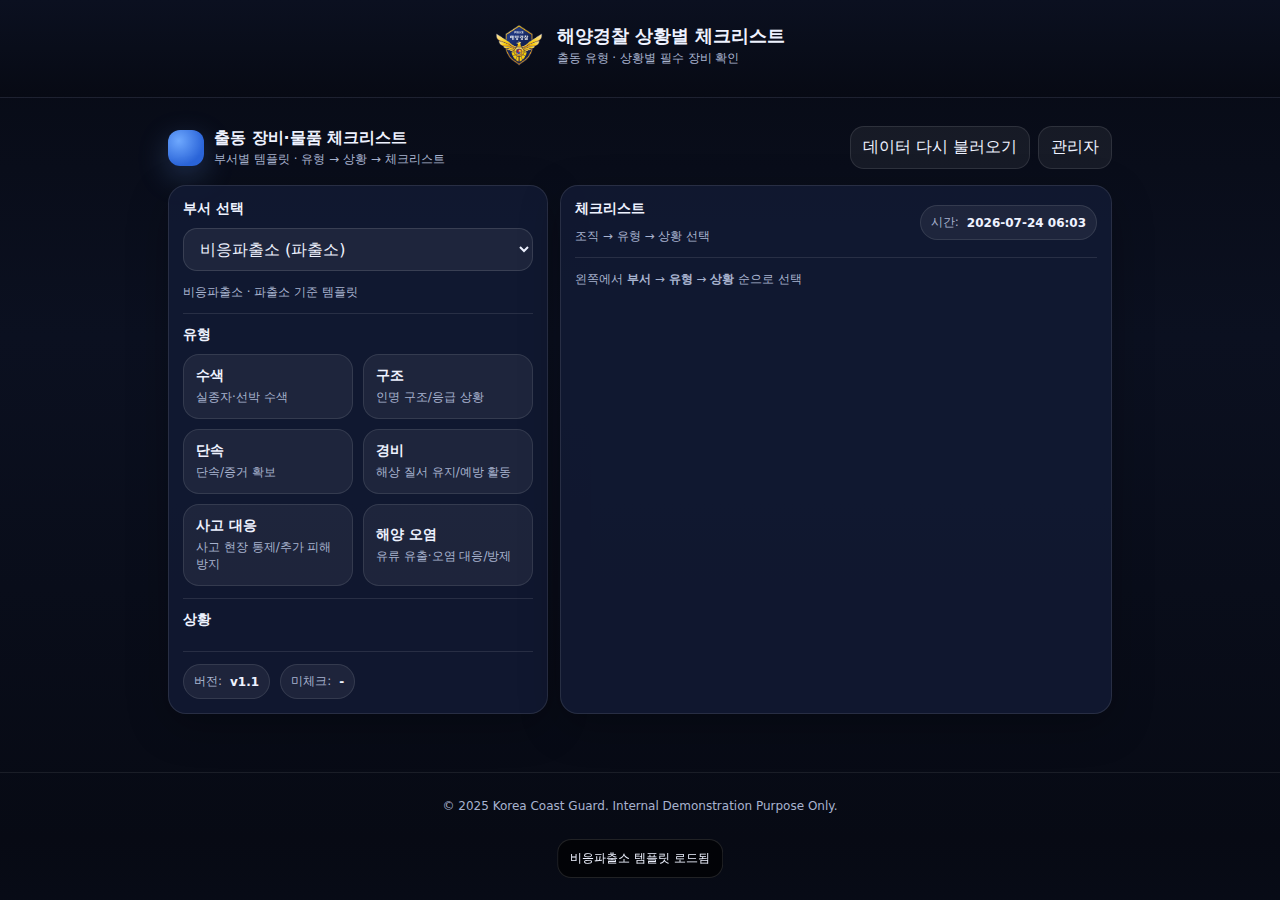
<file: index.html>
<!doctype html>
<html lang="ko">
<head>
  <meta charset="utf-8" />
  <meta name="viewport" content="width=device-width, initial-scale=1" />
  <title>해양경찰 출동 체크리스트</title>
  <link rel="stylesheet" href="./style.css" />
</head>
<body>
  <header class="site-header">
  <div class="header-inner">
    <img src="./assets/kcg-logo.png" alt="해양경찰청" class="kcg-logo" />
    <div class="header-text">
      <h1>해양경찰 상황별 체크리스트</h1>
      <p>출동 유형 · 상황별 필수 장비 확인</p>
    </div>
  </div>
</header>

  <div class="wrap">
    <header>
      <div class="brand">
        <div class="logo"></div>
        <div>
          <h1>출동 장비·물품 체크리스트</h1>
          <p class="muted">부서별 템플릿 · 유형 → 상황 → 체크리스트</p>
        </div>
      </div>
      <div class="top-actions">
        <button id="btnReload">데이터 다시 불러오기</button>
        <a class="link-btn" href="./admin/">관리자</a>
      </div>
    </header>

    <div class="grid cols">
      <section class="card">
        <h2>부서 선택</h2>
        <div class="mb-10">
          <select id="orgSelect" class="select"></select>
        </div>
        <p class="hint" id="orgDesc">부서별로 체크리스트가 다르게 적용됩니다.</p>

        <div class="divider"></div>

        <h2>유형</h2>
        <div class="types" id="typeButtons"></div>

        <div class="divider"></div>

        <h2>상황</h2>
        <div class="types" id="caseButtons"></div>

        <div class="divider"></div>

        <div class="row">
          <span class="pill" id="versionPill">버전: <b>-</b></span>
          <span class="pill" id="uncheckedPill">미체크: <b>-</b></span>
        </div>
      </section>

      <section class="card">
        <div class="row space">
          <div>
            <h2 class="no-margin" id="title">체크리스트</h2>
            <div class="muted" id="subtitle">부서 → 유형 → 상황 선택</div>
          </div>
          <span class="pill">시간: <b id="nowTime">-</b></span>
        </div>

        <div class="divider"></div>

        <div id="checkView" style="display:none;">
          <div class="row mb-10">
            <button id="btnCheckAll" class="ok">전체 체크</button>
            <button id="btnUncheckAll">전체 해제</button>
            <button id="btnSaveLocal" class="primary">체크 상태 저장(로컬)</button>
          </div>

          <div class="search mb-10">
            <input id="searchInput" type="text" placeholder="항목 검색" />
          </div>

          <div class="mb-10">
            <label class="muted" for="memo">메모(선택)</label>
            <textarea id="memo" placeholder="예) 야간/파고/추가 배터리"></textarea>
          </div>

          <div class="divider"></div>
          <div id="categoryContainer" class="grid gap-10"></div>
        </div>

        <div id="emptyView" class="hint">
          왼쪽에서 <b>부서</b> → <b>유형</b> → <b>상황</b> 순으로 선택
        </div>
      </section>
    </div>
  </div>

<footer class="site-footer">
  <p>
    © 2025 Korea Coast Guard. Internal Demonstration Purpose Only.
  </p>
</footer>


  <div class="toast" id="toast"></div>
  <script src="./script.js"></script>
</body>
</html>
</file>
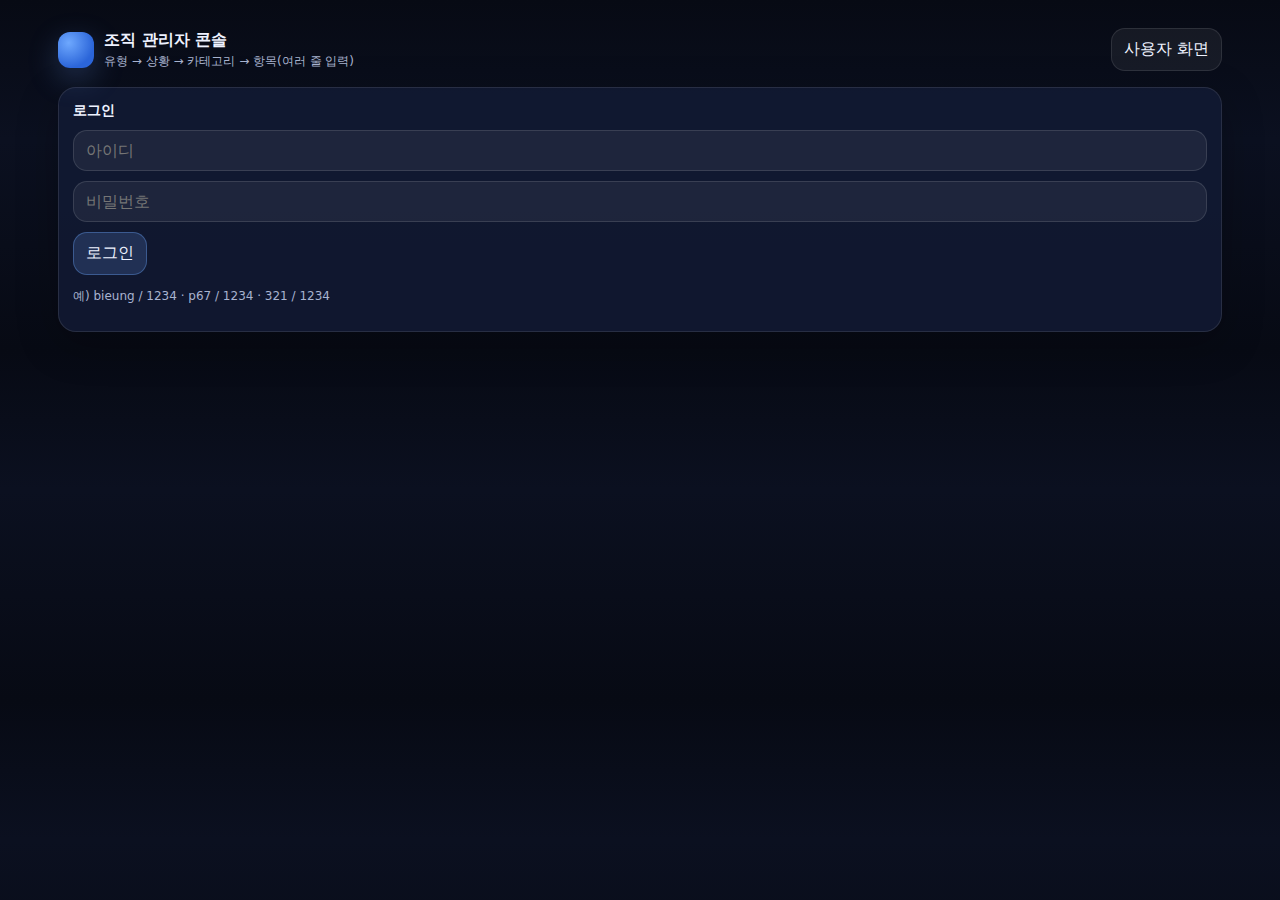
<file: admin/index.html>
<!doctype html>
<html lang="ko">
<head>
  <meta charset="utf-8" />
  <meta name="viewport" content="width=device-width, initial-scale=1" />
  <title>조직 관리자 - 체크리스트</title>
  <link rel="stylesheet" href="./admin.css" />
</head>
<body>
  <div class="wrap">
    <header>
      <div class="brand">
        <div class="logo"></div>
        <div>
          <h1>조직 관리자 콘솔</h1>
          <p class="muted">유형 → 상황 → 카테고리 → 항목(여러 줄 입력)</p>
        </div>
      </div>
      <div class="top-actions">
        <a class="link-btn" href="../">사용자 화면</a>
      </div>
    </header>

    <!-- LOGIN -->
    <section id="loginView" class="card">
      <h2>로그인</h2>
      <div class="row">
        <input id="loginId" class="input" placeholder="아이디" />
        <input id="loginPw" class="input" type="password" placeholder="비밀번호" />
        <button id="btnLogin" class="primary">로그인</button>
      </div>
      <p class="hint">예) bieung / 1234 · p67 / 1234 · 321 / 1234</p>
    </section>

    <!-- ADMIN -->
    <section id="adminView" class="card" style="display:none;">
      <div class="row space">
        <div class="row">
          <span class="pill">현재: <b id="whoText">-</b></span>
          <span class="pill">권한: <b id="roleText">-</b></span>
        </div>
        <div class="row">
          <button id="btnLogout">로그아웃</button>
          <button id="btnSavePreview" class="primary">저장(프리뷰 반영)</button>
          <button id="btnExportOrg" class="primary">조직 JSON 내보내기</button>
        </div>
      </div>

      <div class="divider"></div>

      <div class="steps">
        <!-- STEP 1: TYPE -->
        <div class="pane">
          <div class="pane-head">
            <h3>1) 유형</h3>
            <button id="btnAddType" class="small-btn">+ 추가</button>
          </div>

          <div class="field">
            <label class="muted">유형 선택</label>
            <select id="typeSelect" class="select"></select>
          </div>

          <div class="field">
            <label class="muted">유형 설명</label>
            <input id="typeDesc" class="input" placeholder="예) 단속/증거 확보" />
            <button id="btnSaveTypeDesc" class="primary">설명 저장</button>
          </div>

          <button id="btnDelType" class="danger w100">선택 유형 삭제</button>
        </div>

        <!-- STEP 2: CASE -->
        <div class="pane">
          <div class="pane-head">
            <h3>2) 상황</h3>
            <button id="btnAddCase" class="small-btn">+ 추가</button>
          </div>

          <div class="field">
            <label class="muted">상황 선택</label>
            <select id="caseSelect" class="select"></select>
          </div>

          <div class="field">
            <label class="muted">상황 설명</label>
            <input id="caseDesc" class="input" placeholder="예) 측정·기록·증거 보전 중심" />
            <button id="btnSaveCaseDesc" class="primary">설명 저장</button>
          </div>

          <button id="btnDelCase" class="danger w100">선택 상황 삭제</button>
        </div>

        <!-- STEP 3: CATEGORY + ITEMS -->
        <div class="pane">
          <div class="pane-head">
            <h3>3) 카테고리 & 항목</h3>
          </div>

          <div class="field">
            <label class="muted">카테고리 선택</label>
            <select id="catSelect" class="select"></select>
          </div>

          <div class="row">
            <button id="btnAddCat" class="small-btn">+ 카테고리</button>
            <button id="btnRenameCat" class="small-btn">이름 변경</button>
            <button id="btnDelCat" class="danger small-btn">삭제</button>
          </div>

          <div class="divider"></div>

          <div class="field">
            <label class="muted">항목 여러 개 한 번에 추가</label>
            <textarea id="bulkItems" class="textarea" placeholder="한 줄에 1개씩
예)
바디캠/녹화장비 | 저장공간 확인
측정장비 | 배터리 확인
증거물 봉투"></textarea>

            <div class="hint">
              형식: <b>항목명 | 메모</b> (메모는 선택)<br/>
              구분자는 <b>|</b> 또는 <b>-</b>도 가능
            </div>

            <button id="btnAddBulk" class="primary w100">이 카테고리에 일괄 추가</button>
          </div>

          <div class="divider"></div>

          <h3 class="mini">현재 카테고리 항목</h3>
          <div id="itemList" class="list"></div>
        </div>
      </div>
    </section>
  </div>

  <div class="toast" id="toast"></div>
  <script src="./admin.js"></script>
</body>
</html>
</file>
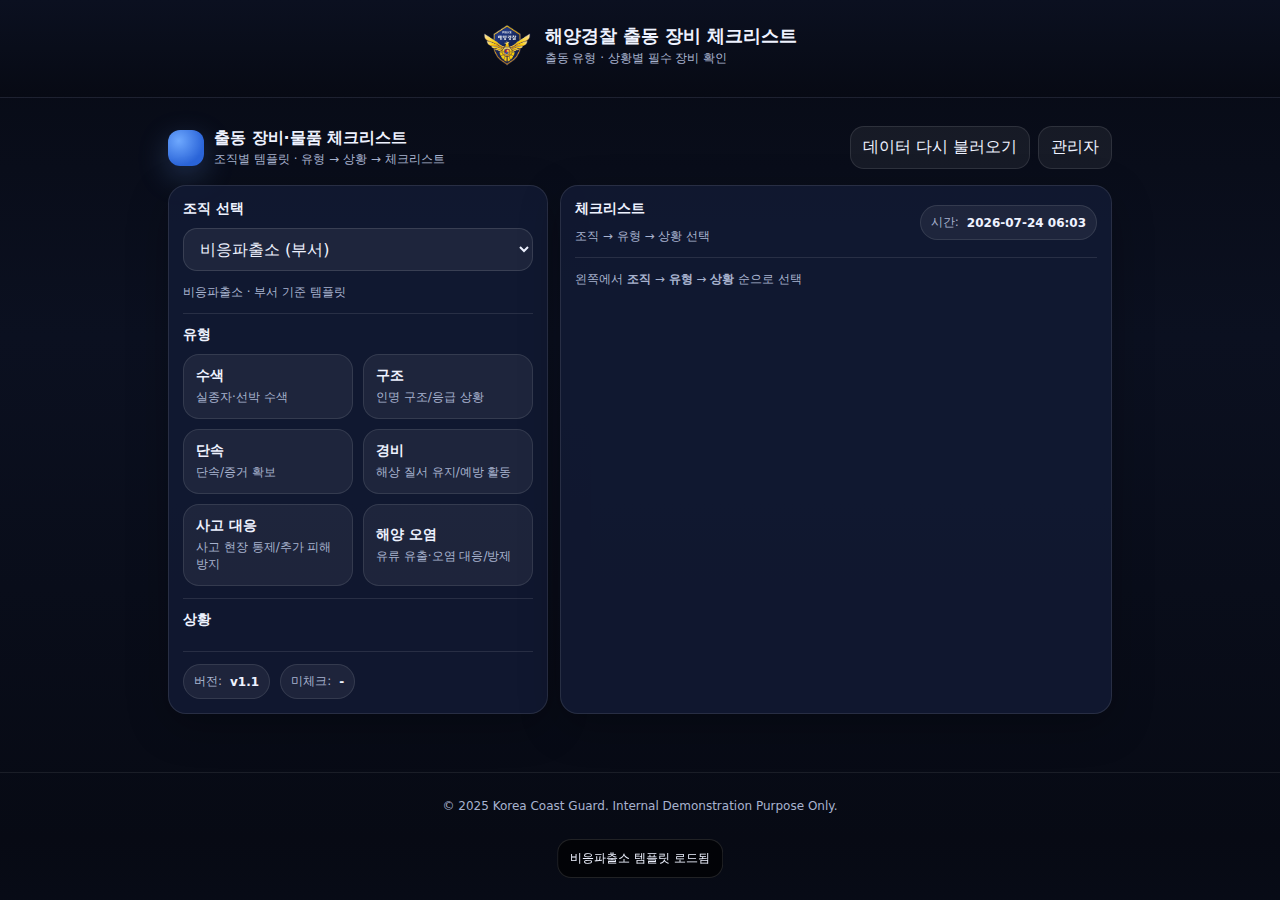
<file: public/index.html>
<!doctype html>
<html lang="ko">
<head>
  <meta charset="utf-8" />
  <meta name="viewport" content="width=device-width, initial-scale=1" />
  <title>해양경찰 출동 체크리스트</title>
  <link rel="stylesheet" href="./style.css" />
</head>
<body>
  <header class="site-header">
  <div class="header-inner">
    <img src="./assets/kcg-logo.png" alt="해양경찰청" class="kcg-logo" />
    <div class="header-text">
      <h1>해양경찰 출동 장비 체크리스트</h1>
      <p>출동 유형 · 상황별 필수 장비 확인</p>
    </div>
  </div>
</header>

  <div class="wrap">
    <header>
      <div class="brand">
        <div class="logo"></div>
        <div>
          <h1>출동 장비·물품 체크리스트</h1>
          <p class="muted">조직별 템플릿 · 유형 → 상황 → 체크리스트</p>
        </div>
      </div>
      <div class="top-actions">
        <button id="btnReload">데이터 다시 불러오기</button>
        <a class="link-btn" href="../admin/admin.html">관리자</a>
      </div>
    </header>

    <div class="grid cols">
      <section class="card">
        <h2>조직 선택</h2>
        <div class="mb-10">
          <select id="orgSelect" class="select"></select>
        </div>
        <p class="hint" id="orgDesc">조직별로 체크리스트가 다르게 적용됩니다.</p>

        <div class="divider"></div>

        <h2>유형</h2>
        <div class="types" id="typeButtons"></div>

        <div class="divider"></div>

        <h2>상황</h2>
        <div class="types" id="caseButtons"></div>

        <div class="divider"></div>

        <div class="row">
          <span class="pill" id="versionPill">버전: <b>-</b></span>
          <span class="pill" id="uncheckedPill">미체크: <b>-</b></span>
        </div>
      </section>

      <section class="card">
        <div class="row space">
          <div>
            <h2 class="no-margin" id="title">체크리스트</h2>
            <div class="muted" id="subtitle">조직 → 유형 → 상황 선택</div>
          </div>
          <span class="pill">시간: <b id="nowTime">-</b></span>
        </div>

        <div class="divider"></div>

        <div id="checkView" style="display:none;">
          <div class="row mb-10">
            <button id="btnCheckAll" class="ok">전체 체크</button>
            <button id="btnUncheckAll">전체 해제</button>
            <button id="btnSaveLocal" class="primary">체크 상태 저장(로컬)</button>
          </div>

          <div class="search mb-10">
            <input id="searchInput" type="text" placeholder="항목 검색" />
          </div>

          <div class="mb-10">
            <label class="muted" for="memo">메모(선택)</label>
            <textarea id="memo" placeholder="예) 야간/파고/추가 배터리"></textarea>
          </div>

          <div class="divider"></div>
          <div id="categoryContainer" class="grid gap-10"></div>
        </div>

        <div id="emptyView" class="hint">
          왼쪽에서 <b>조직</b> → <b>유형</b> → <b>상황</b> 순으로 선택
        </div>
      </section>
    </div>
  </div>

<footer class="site-footer">
  <p>
    © 2025 Korea Coast Guard. Internal Demonstration Purpose Only.
  </p>
</footer>


  <div class="toast" id="toast"></div>
  <script src="./script.js"></script>
</body>
</html>
</file>
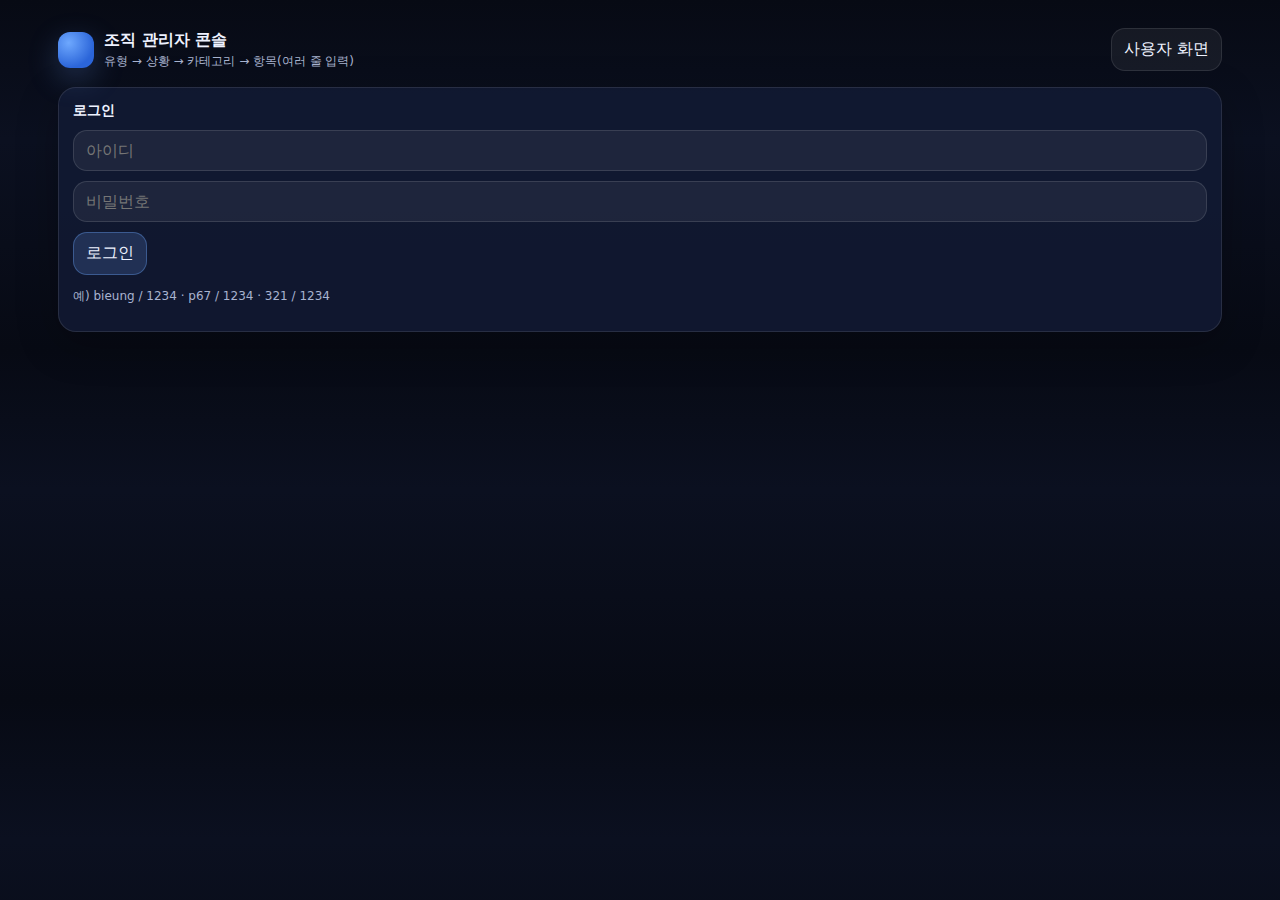
<file: admin/admin.html>
<!doctype html>
<html lang="ko">
<head>
  <meta charset="utf-8" />
  <meta name="viewport" content="width=device-width, initial-scale=1" />
  <title>조직 관리자 - 체크리스트</title>
  <link rel="stylesheet" href="./admin.css" />
</head>
<body>
  <div class="wrap">
    <header>
      <div class="brand">
        <div class="logo"></div>
        <div>
          <h1>조직 관리자 콘솔</h1>
          <p class="muted">유형 → 상황 → 카테고리 → 항목(여러 줄 입력)</p>
        </div>
      </div>
      <div class="top-actions">
        <a class="link-btn" href="../public/index.html">사용자 화면</a>
      </div>
    </header>

    <!-- LOGIN -->
    <section id="loginView" class="card">
      <h2>로그인</h2>
      <div class="row">
        <input id="loginId" class="input" placeholder="아이디" />
        <input id="loginPw" class="input" type="password" placeholder="비밀번호" />
        <button id="btnLogin" class="primary">로그인</button>
      </div>
      <p class="hint">예) bieung / 1234 · p67 / 1234 · 321 / 1234</p>
    </section>

    <!-- ADMIN -->
    <section id="adminView" class="card" style="display:none;">
      <div class="row space">
        <div class="row">
          <span class="pill">현재: <b id="whoText">-</b></span>
          <span class="pill">권한: <b id="roleText">-</b></span>
        </div>
        <div class="row">
          <button id="btnLogout">로그아웃</button>
          <button id="btnSavePreview" class="primary">저장(프리뷰 반영)</button>
          <button id="btnExportOrg" class="primary">조직 JSON 내보내기</button>
        </div>
      </div>

      <div class="divider"></div>

      <div class="steps">
        <!-- STEP 1: TYPE -->
        <div class="pane">
          <div class="pane-head">
            <h3>1) 유형</h3>
            <button id="btnAddType" class="small-btn">+ 추가</button>
          </div>

          <div class="field">
            <label class="muted">유형 선택</label>
            <select id="typeSelect" class="select"></select>
          </div>

          <div class="field">
            <label class="muted">유형 설명</label>
            <input id="typeDesc" class="input" placeholder="예) 단속/증거 확보" />
            <button id="btnSaveTypeDesc" class="primary">설명 저장</button>
          </div>

          <button id="btnDelType" class="danger w100">선택 유형 삭제</button>
        </div>

        <!-- STEP 2: CASE -->
        <div class="pane">
          <div class="pane-head">
            <h3>2) 상황</h3>
            <button id="btnAddCase" class="small-btn">+ 추가</button>
          </div>

          <div class="field">
            <label class="muted">상황 선택</label>
            <select id="caseSelect" class="select"></select>
          </div>

          <div class="field">
            <label class="muted">상황 설명</label>
            <input id="caseDesc" class="input" placeholder="예) 측정·기록·증거 보전 중심" />
            <button id="btnSaveCaseDesc" class="primary">설명 저장</button>
          </div>

          <button id="btnDelCase" class="danger w100">선택 상황 삭제</button>
        </div>

        <!-- STEP 3: CATEGORY + ITEMS -->
        <div class="pane">
          <div class="pane-head">
            <h3>3) 카테고리 & 항목</h3>
          </div>

          <div class="field">
            <label class="muted">카테고리 선택</label>
            <select id="catSelect" class="select"></select>
          </div>

          <div class="row">
            <button id="btnAddCat" class="small-btn">+ 카테고리</button>
            <button id="btnRenameCat" class="small-btn">이름 변경</button>
            <button id="btnDelCat" class="danger small-btn">삭제</button>
          </div>

          <div class="divider"></div>

          <div class="field">
            <label class="muted">항목 여러 개 한 번에 추가</label>
            <textarea id="bulkItems" class="textarea" placeholder="한 줄에 1개씩
예)
바디캠/녹화장비 | 저장공간 확인
측정장비 | 배터리 확인
증거물 봉투"></textarea>

            <div class="hint">
              형식: <b>항목명 | 메모</b> (메모는 선택)<br/>
              구분자는 <b>|</b> 또는 <b>-</b>도 가능
            </div>

            <button id="btnAddBulk" class="primary w100">이 카테고리에 일괄 추가</button>
          </div>

          <div class="divider"></div>

          <h3 class="mini">현재 카테고리 항목</h3>
          <div id="itemList" class="list"></div>
        </div>
      </div>
    </section>
  </div>

  <div class="toast" id="toast"></div>
  <script src="./admin.js"></script>
</body>
</html>
</file>
<file: style.css>
:root { --muted:#a8b3cf; --text:#eef2ff; --accent:#6ea8fe; --danger:#ff6b6b; --ok:#2dd4bf; }
*{ box-sizing:border-box; }
body{ margin:0; font-family:system-ui,-apple-system,Segoe UI,Roboto,"Noto Sans KR",sans-serif; background:linear-gradient(180deg,#070a14,#0b1020 40%,#070a14); color:var(--text); }
.wrap{ max-width: 980px; margin:0 auto; padding:18px; }
header{ display:flex; gap:12px; align-items:center; justify-content:space-between; padding:10px 0 16px; }
.brand{ display:flex; gap:10px; align-items:center; }
.logo{ width:36px; height:36px; border-radius:12px; background:radial-gradient(circle at 30% 30%, var(--accent), #2b65d9 70%); box-shadow:0 10px 30px rgba(110,168,254,.25); }
.brand h1{ font-size:16px; margin:0; }
.brand p{ margin:2px 0 0; font-size:12px; color:var(--muted); }
.top-actions{ display:flex; gap:8px; flex-wrap:wrap; justify-content:flex-end; }

button, input, textarea, select { font:inherit; }
button{
  border:1px solid rgba(255,255,255,.10);
  background:rgba(255,255,255,.06);
  color:var(--text);
  padding:10px 12px;
  border-radius:14px;
  cursor:pointer;
}
button:hover{ background:rgba(255,255,255,.10); border-color:rgba(255,255,255,.18); }
button.primary{ background:rgba(110,168,254,.18); border-color:rgba(110,168,254,.35); }
button.ok{ background:rgba(45,212,191,.14); border-color:rgba(45,212,191,.35); }

.link-btn{
  display:inline-flex; align-items:center; justify-content:center;
  text-decoration:none;
  border:1px solid rgba(255,255,255,.10);
  background:rgba(255,255,255,.06);
  color:var(--text);
  padding:10px 12px;
  border-radius:14px;
}
.link-btn:hover{ background:rgba(255,255,255,.10); border-color:rgba(255,255,255,.18); }

.select{
  width:100%;
  padding:10px 12px;
  border-radius:14px;
  border:1px solid rgba(255,255,255,.12);
  background:rgba(255,255,255,.06);
  color:var(--text);
  outline:none;
}

.grid{ display:grid; gap:12px; }
.cols{ grid-template-columns:1fr; }
@media(min-width:860px){ .cols{ grid-template-columns:380px 1fr; } }

.card{
  background:rgba(18,26,51,.86);
  border:1px solid rgba(255,255,255,.10);
  border-radius:18px;
  padding:14px;
  box-shadow:0 12px 40px rgba(0,0,0,.25);
}
.card h2{ margin:0 0 10px; font-size:14px; }
.no-margin{ margin:0; }
.muted{ color:var(--muted); font-size:12px; }
.hint{ font-size:12px; color:var(--muted); line-height:1.5; }
.divider{ height:1px; background:rgba(255,255,255,.10); margin:12px 0; }

.types{ display:grid; grid-template-columns:repeat(2, 1fr); gap:10px; }
.type-btn{ padding:12px; text-align:left; border-radius:16px; }
.type-btn strong{ display:block; font-size:14px; }
.type-btn span{ display:block; margin-top:4px; font-size:12px; color:var(--muted); }

.row{ display:flex; gap:10px; align-items:center; flex-wrap:wrap; }
.row.space{ justify-content:space-between; }

.pill{
  display:inline-flex; gap:8px; align-items:center;
  padding:8px 10px;
  border-radius:999px;
  border:1px solid rgba(255,255,255,.10);
  background:rgba(255,255,255,.06);
  color:var(--muted);
  font-size:12px;
}
.pill b{ color:var(--text); font-weight:650; }

.search input{
  width:100%;
  padding:10px 12px;
  border-radius:14px;
  border:1px solid rgba(255,255,255,.12);
  background:rgba(255,255,255,.06);
  color:var(--text);
  outline:none;
}
textarea{
  width:100%;
  min-height:80px;
  padding:10px 12px;
  border-radius:14px;
  border:1px solid rgba(255,255,255,.12);
  background:rgba(255,255,255,.06);
  color:var(--text);
  outline:none;
  resize:vertical;
}

details{ border:1px solid rgba(255,255,255,.10); border-radius:16px; overflow:hidden; }
summary{
  list-style:none;
  cursor:pointer;
  padding:12px 12px;
  background:rgba(255,255,255,.05);
  display:flex; align-items:center; justify-content:space-between;
  gap:10px;
}
summary::-webkit-details-marker{ display:none; }
.badge{ font-size:11px; color:var(--muted); }

.items{ padding:10px 12px 12px; display:grid; gap:10px; }
.item{
  display:flex; align-items:center; justify-content:space-between;
  gap:10px;
  padding:10px 10px;
  border-radius:14px;
  border:1px solid rgba(255,255,255,.08);
  background:rgba(255,255,255,.03);
}
.item label{ display:flex; gap:10px; align-items:center; cursor:pointer; width:100%; }
.item input[type="checkbox"]{ width:18px; height:18px; }
.item .name{ display:flex; flex-direction:column; gap:2px; }
.item .name small{ color:var(--muted); font-size:11px; }

.toast{
  position:fixed; left:50%; bottom:18px; transform:translateX(-50%);
  background:rgba(0,0,0,.65);
  border:1px solid rgba(255,255,255,.12);
  color:var(--text);
  padding:10px 12px;
  border-radius:14px;
  font-size:12px;
  opacity:0; pointer-events:none;
  transition:opacity .18s ease, transform .18s ease;
  backdrop-filter:blur(10px);
}
.toast.show{ opacity:1; transform:translateX(-50%) translateY(-4px); }

.mb-10{ margin-bottom:10px; }
.gap-10{ gap:10px; }

/* select 드롭다운 옵션 가독성 개선 */
select {
  color: #eef2ff;              /* 선택된 값 글씨 */
  background-color: rgba(255,255,255,.06);
}

/* 드롭다운 펼쳤을 때 옵션 */
select option {
  background-color: #ffffff;   /* 옵션 배경: 흰색 */
  color: #111111;              /* 옵션 글씨: 검정 */
}

/* 일부 브라우저 대응 */
select:focus option {
  background-color: #ffffff;
  color: #111111;
}

/* ===== Header ===== */
.site-header{
  background: linear-gradient(180deg, #0b1020, #070a14);
  border-bottom: 1px solid rgba(255,255,255,.08);
}

.header-inner{
  max-width: 1200px;
  margin: 0 auto;
  padding: 14px 18px;
  display: flex;
  gap: 14px;
  align-items: center;
}

.kcg-logo{
  width: 48px;
  height: auto;
}

.header-text h1{
  margin: 0;
  font-size: 18px;
  font-weight: 700;
}

.header-text p{
  margin: 2px 0 0;
  font-size: 12px;
  color: #a8b3cf;
}

/* ===== Footer ===== */
.site-footer{
  margin-top: 40px;
  padding: 14px 18px;
  text-align: center;
  font-size: 12px;
  color: #a8b3cf;
  border-top: 1px solid rgba(255,255,255,.08);
}
</file>
<file: admin/admin.css>
:root { --muted:#a8b3cf; --text:#eef2ff; --accent:#6ea8fe; --danger:#ff6b6b; }
*{ box-sizing:border-box; }
body{ margin:0; font-family:system-ui,-apple-system,Segoe UI,Roboto,"Noto Sans KR",sans-serif; background:linear-gradient(180deg,#070a14,#0b1020 40%,#070a14); color:var(--text); }
.wrap{ max-width: 1200px; margin:0 auto; padding:18px; }

header{ display:flex; gap:12px; align-items:center; justify-content:space-between; padding:10px 0 16px; }
.brand{ display:flex; gap:10px; align-items:center; }
.logo{ width:36px; height:36px; border-radius:12px; background:radial-gradient(circle at 30% 30%, var(--accent), #2b65d9 70%); box-shadow:0 10px 30px rgba(110,168,254,.25); }
.brand h1{ font-size:16px; margin:0; }
.brand p{ margin:2px 0 0; font-size:12px; color:var(--muted); }
.top-actions{ display:flex; gap:8px; flex-wrap:wrap; justify-content:flex-end; }

.card{
  background:rgba(18,26,51,.86);
  border:1px solid rgba(255,255,255,.10);
  border-radius:18px;
  padding:14px;
  box-shadow:0 12px 40px rgba(0,0,0,.25);
}
h2{ margin:0 0 10px; font-size:14px; }
h3{ margin:0; font-size:13px; }
h3.mini{ margin-top:6px; }

.muted{ color:var(--muted); font-size:12px; }
.hint{ font-size:12px; color:var(--muted); line-height:1.5; }
.divider{ height:1px; background:rgba(255,255,255,.10); margin:12px 0; }

.row{ display:flex; gap:10px; align-items:center; flex-wrap:wrap; }
.row.space{ justify-content:space-between; }
.w100{ width:100%; }

button, input, select, textarea{ font:inherit; }
button{
  border:1px solid rgba(255,255,255,.10);
  background:rgba(255,255,255,.06);
  color:var(--text);
  padding:10px 12px;
  border-radius:14px;
  cursor:pointer;
}
button:hover{ background:rgba(255,255,255,.10); border-color:rgba(255,255,255,.18); }
button.primary{ background:rgba(110,168,254,.18); border-color:rgba(110,168,254,.35); }
button.danger{ background:rgba(255,107,107,.14); border-color:rgba(255,107,107,.35); }
.small-btn{ padding:8px 10px; border-radius:12px; font-size:12px; }

.input,.select,.textarea{
  width:100%;
  padding:10px 12px;
  border-radius:14px;
  border:1px solid rgba(255,255,255,.12);
  background:rgba(255,255,255,.06);
  color:var(--text);
  outline:none;
}
.textarea{ min-height:120px; resize:vertical; }

.pill{
  display:inline-flex; gap:8px; align-items:center;
  padding:8px 10px;
  border-radius:999px;
  border:1px solid rgba(255,255,255,.10);
  background:rgba(255,255,255,.06);
  color:var(--muted);
  font-size:12px;
}
.pill b{ color:var(--text); font-weight:650; }

.link-btn{
  display:inline-flex; align-items:center; justify-content:center;
  text-decoration:none;
  border:1px solid rgba(255,255,255,.10);
  background:rgba(255,255,255,.06);
  color:var(--text);
  padding:10px 12px;
  border-radius:14px;
}

.steps{
  display:grid;
  gap:12px;
  grid-template-columns:1fr;
}
@media(min-width:980px){
  .steps{ grid-template-columns: 1fr 1fr 1.4fr; }
}
.pane{
  border:1px solid rgba(255,255,255,.10);
  background:rgba(255,255,255,.03);
  border-radius:18px;
  padding:12px;
}
.pane-head{
  display:flex;
  align-items:center;
  justify-content:space-between;
  gap:10px;
  margin-bottom:10px;
}
.field{ display:grid; gap:8px; margin-bottom:10px; }

.list{ display:grid; gap:10px; }
.item-card{
  padding:10px;
  border-radius:14px;
  border:1px solid rgba(255,255,255,.10);
  background:rgba(255,255,255,.03);
}
.item-card b{ display:block; font-size:13px; margin-bottom:4px; }
.item-card .small{ color:var(--muted); font-size:12px; }
.item-card .actions{ display:flex; gap:8px; margin-top:8px; flex-wrap:wrap; }

.toast{
  position:fixed; left:50%; bottom:18px; transform:translateX(-50%);
  background:rgba(0,0,0,.65);
  border:1px solid rgba(255,255,255,.12);
  color:var(--text);
  padding:10px 12px;
  border-radius:14px;
  font-size:12px;
  opacity:0; pointer-events:none;
  transition:opacity .18s ease, transform .18s ease;
  backdrop-filter:blur(10px);
}
.toast.show{ opacity:1; transform:translateX(-50%) translateY(-4px); }

/* select 드롭다운 옵션 가독성 개선 */
select {
  color: #eef2ff;              /* 선택된 값 글씨 */
  background-color: rgba(255,255,255,.06);
}

/* 드롭다운 펼쳤을 때 옵션 */
select option {
  background-color: #ffffff;   /* 옵션 배경: 흰색 */
  color: #111111;              /* 옵션 글씨: 검정 */
}

/* 일부 브라우저 대응 */
select:focus option {
  background-color: #ffffff;
  color: #111111;
}
</file>
<file: public/style.css>
:root { --muted:#a8b3cf; --text:#eef2ff; --accent:#6ea8fe; --danger:#ff6b6b; --ok:#2dd4bf; }
*{ box-sizing:border-box; }
body{ margin:0; font-family:system-ui,-apple-system,Segoe UI,Roboto,"Noto Sans KR",sans-serif; background:linear-gradient(180deg,#070a14,#0b1020 40%,#070a14); color:var(--text); }
.wrap{ max-width: 980px; margin:0 auto; padding:18px; }
header{ display:flex; gap:12px; align-items:center; justify-content:space-between; padding:10px 0 16px; }
.brand{ display:flex; gap:10px; align-items:center; }
.logo{ width:36px; height:36px; border-radius:12px; background:radial-gradient(circle at 30% 30%, var(--accent), #2b65d9 70%); box-shadow:0 10px 30px rgba(110,168,254,.25); }
.brand h1{ font-size:16px; margin:0; }
.brand p{ margin:2px 0 0; font-size:12px; color:var(--muted); }
.top-actions{ display:flex; gap:8px; flex-wrap:wrap; justify-content:flex-end; }

button, input, textarea, select { font:inherit; }
button{
  border:1px solid rgba(255,255,255,.10);
  background:rgba(255,255,255,.06);
  color:var(--text);
  padding:10px 12px;
  border-radius:14px;
  cursor:pointer;
}
button:hover{ background:rgba(255,255,255,.10); border-color:rgba(255,255,255,.18); }
button.primary{ background:rgba(110,168,254,.18); border-color:rgba(110,168,254,.35); }
button.ok{ background:rgba(45,212,191,.14); border-color:rgba(45,212,191,.35); }

.link-btn{
  display:inline-flex; align-items:center; justify-content:center;
  text-decoration:none;
  border:1px solid rgba(255,255,255,.10);
  background:rgba(255,255,255,.06);
  color:var(--text);
  padding:10px 12px;
  border-radius:14px;
}
.link-btn:hover{ background:rgba(255,255,255,.10); border-color:rgba(255,255,255,.18); }

.select{
  width:100%;
  padding:10px 12px;
  border-radius:14px;
  border:1px solid rgba(255,255,255,.12);
  background:rgba(255,255,255,.06);
  color:var(--text);
  outline:none;
}

.grid{ display:grid; gap:12px; }
.cols{ grid-template-columns:1fr; }
@media(min-width:860px){ .cols{ grid-template-columns:380px 1fr; } }

.card{
  background:rgba(18,26,51,.86);
  border:1px solid rgba(255,255,255,.10);
  border-radius:18px;
  padding:14px;
  box-shadow:0 12px 40px rgba(0,0,0,.25);
}
.card h2{ margin:0 0 10px; font-size:14px; }
.no-margin{ margin:0; }
.muted{ color:var(--muted); font-size:12px; }
.hint{ font-size:12px; color:var(--muted); line-height:1.5; }
.divider{ height:1px; background:rgba(255,255,255,.10); margin:12px 0; }

.types{ display:grid; grid-template-columns:repeat(2, 1fr); gap:10px; }
.type-btn{ padding:12px; text-align:left; border-radius:16px; }
.type-btn strong{ display:block; font-size:14px; }
.type-btn span{ display:block; margin-top:4px; font-size:12px; color:var(--muted); }

.row{ display:flex; gap:10px; align-items:center; flex-wrap:wrap; }
.row.space{ justify-content:space-between; }

.pill{
  display:inline-flex; gap:8px; align-items:center;
  padding:8px 10px;
  border-radius:999px;
  border:1px solid rgba(255,255,255,.10);
  background:rgba(255,255,255,.06);
  color:var(--muted);
  font-size:12px;
}
.pill b{ color:var(--text); font-weight:650; }

.search input{
  width:100%;
  padding:10px 12px;
  border-radius:14px;
  border:1px solid rgba(255,255,255,.12);
  background:rgba(255,255,255,.06);
  color:var(--text);
  outline:none;
}
textarea{
  width:100%;
  min-height:80px;
  padding:10px 12px;
  border-radius:14px;
  border:1px solid rgba(255,255,255,.12);
  background:rgba(255,255,255,.06);
  color:var(--text);
  outline:none;
  resize:vertical;
}

details{ border:1px solid rgba(255,255,255,.10); border-radius:16px; overflow:hidden; }
summary{
  list-style:none;
  cursor:pointer;
  padding:12px 12px;
  background:rgba(255,255,255,.05);
  display:flex; align-items:center; justify-content:space-between;
  gap:10px;
}
summary::-webkit-details-marker{ display:none; }
.badge{ font-size:11px; color:var(--muted); }

.items{ padding:10px 12px 12px; display:grid; gap:10px; }
.item{
  display:flex; align-items:center; justify-content:space-between;
  gap:10px;
  padding:10px 10px;
  border-radius:14px;
  border:1px solid rgba(255,255,255,.08);
  background:rgba(255,255,255,.03);
}
.item label{ display:flex; gap:10px; align-items:center; cursor:pointer; width:100%; }
.item input[type="checkbox"]{ width:18px; height:18px; }
.item .name{ display:flex; flex-direction:column; gap:2px; }
.item .name small{ color:var(--muted); font-size:11px; }

.toast{
  position:fixed; left:50%; bottom:18px; transform:translateX(-50%);
  background:rgba(0,0,0,.65);
  border:1px solid rgba(255,255,255,.12);
  color:var(--text);
  padding:10px 12px;
  border-radius:14px;
  font-size:12px;
  opacity:0; pointer-events:none;
  transition:opacity .18s ease, transform .18s ease;
  backdrop-filter:blur(10px);
}
.toast.show{ opacity:1; transform:translateX(-50%) translateY(-4px); }

.mb-10{ margin-bottom:10px; }
.gap-10{ gap:10px; }

/* select 드롭다운 옵션 가독성 개선 */
select {
  color: #eef2ff;              /* 선택된 값 글씨 */
  background-color: rgba(255,255,255,.06);
}

/* 드롭다운 펼쳤을 때 옵션 */
select option {
  background-color: #ffffff;   /* 옵션 배경: 흰색 */
  color: #111111;              /* 옵션 글씨: 검정 */
}

/* 일부 브라우저 대응 */
select:focus option {
  background-color: #ffffff;
  color: #111111;
}

/* ===== Header ===== */
.site-header{
  background: linear-gradient(180deg, #0b1020, #070a14);
  border-bottom: 1px solid rgba(255,255,255,.08);
}

.header-inner{
  max-width: 1200px;
  margin: 0 auto;
  padding: 14px 18px;
  display: flex;
  gap: 14px;
  align-items: center;
}

.kcg-logo{
  width: 48px;
  height: auto;
}

.header-text h1{
  margin: 0;
  font-size: 18px;
  font-weight: 700;
}

.header-text p{
  margin: 2px 0 0;
  font-size: 12px;
  color: #a8b3cf;
}

/* ===== Footer ===== */
.site-footer{
  margin-top: 40px;
  padding: 14px 18px;
  text-align: center;
  font-size: 12px;
  color: #a8b3cf;
  border-top: 1px solid rgba(255,255,255,.08);
}
</file>
